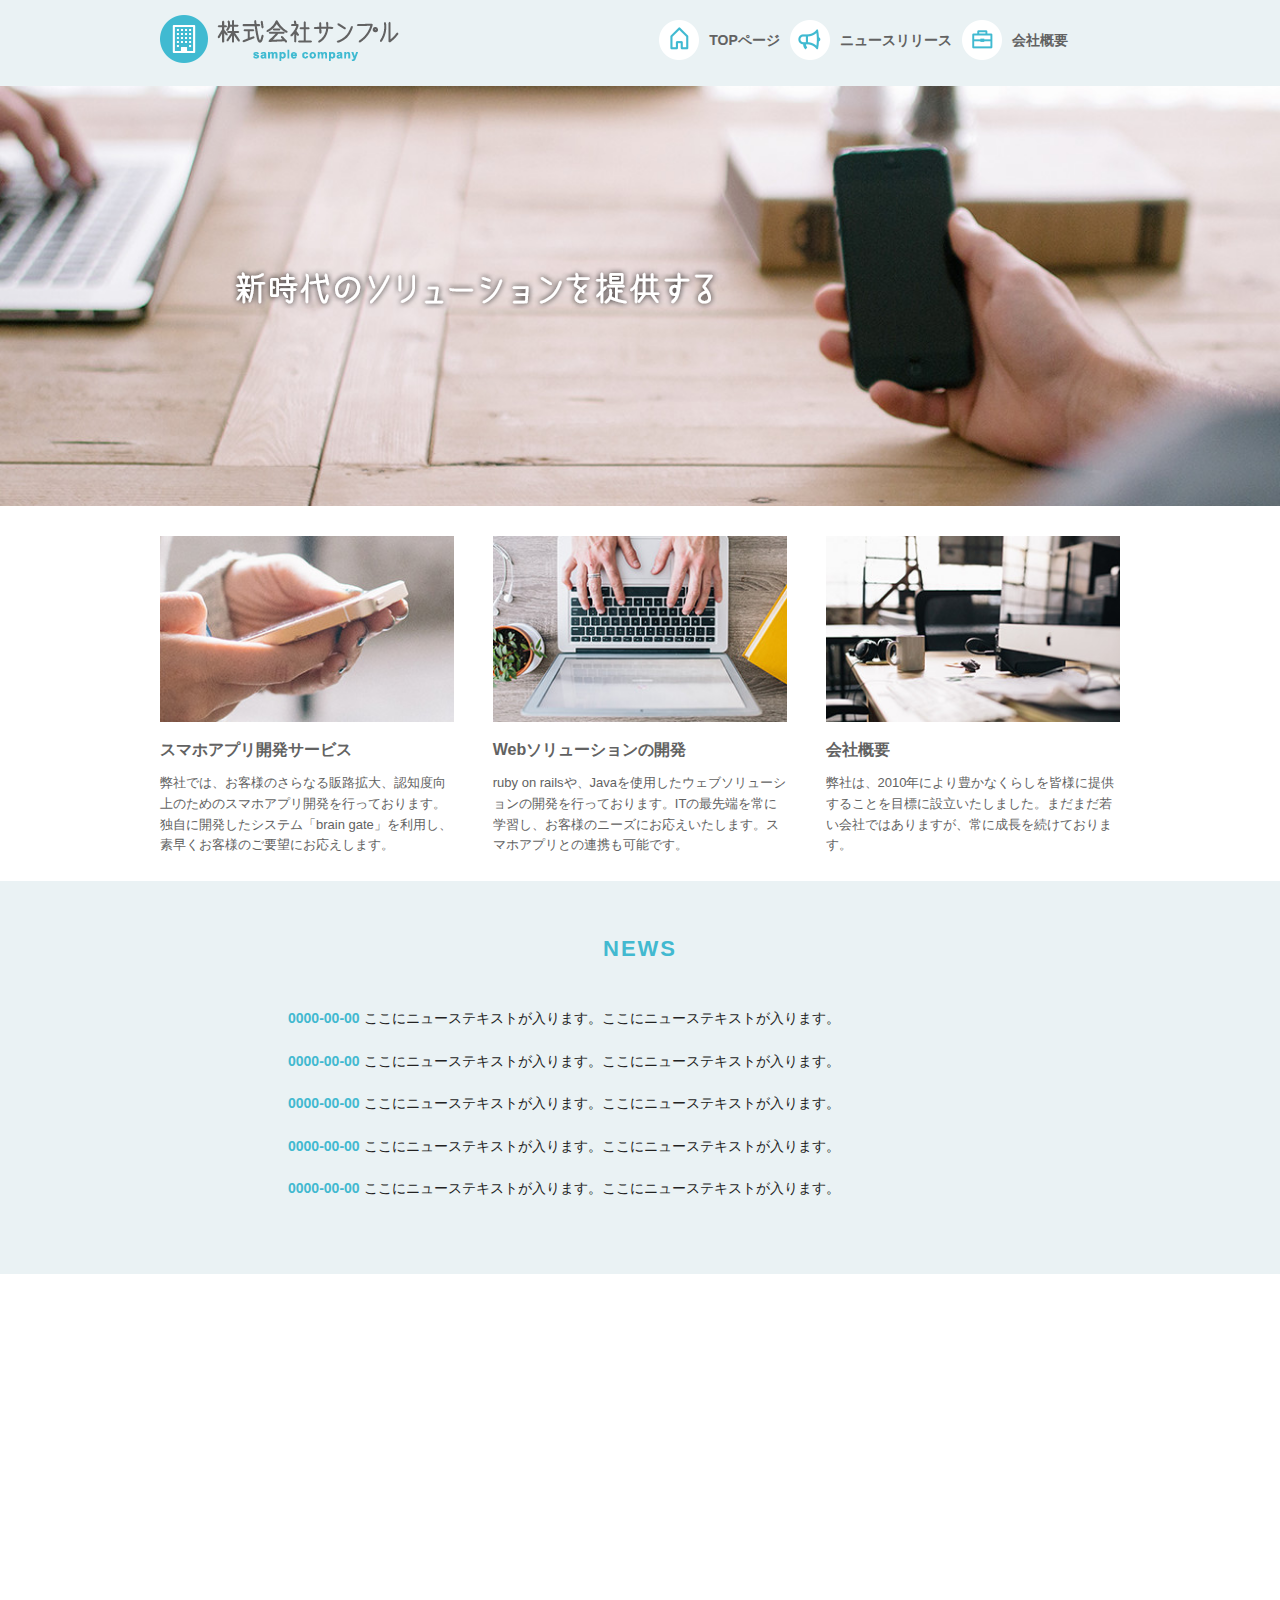
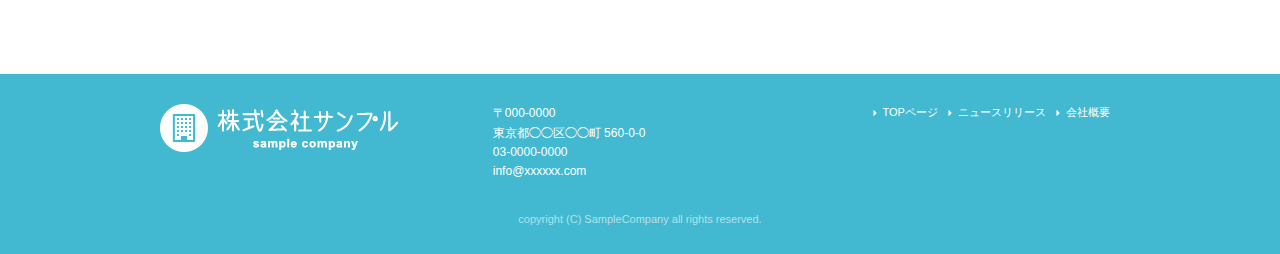
<file: index.html>
<!DOCTYPE html>
<html lang="ja">
<head>

  <!-- Basic Page Needs
  –––––––––––––––––––––––––––––––––––––––––––––––––– -->
  <meta charset="utf-8">
  <title>株式会社サンプル</title>
  <meta name="description" content="">
  <meta name="author" content="">

  <!-- Mobile Specific Metas
  –––––––––––––––––––––––––––––––––––––––––––––––––– -->
  <meta name="viewport" content="width=device-width, initial-scale=1">

  <!-- FONT
  –––––––––––––––––––––––––––––––––––––––––––––––––– -->
  

  <!-- CSS
  –––––––––––––––––––––––––––––––––––––––––––––––––– -->
  <link rel="stylesheet" href="css/normalize.css">
  <link rel="stylesheet" href="css/skeleton.css">
  <link rel="stylesheet" href="css/sample.css">

  <!-- Favicon
  –––––––––––––––––––––––––––––––––––––––––––––––––– -->
  <link rel="icon" type="image/png" href="images/favicon.png">

</head>
<body>
<header>
  <div id="header_in" class="container">
    <div class="row">
      <div class="six columns logo">

        <h1><a href="index.html"><img class="u-max-full-width" src="images/top/logo.png" alt="株式会社サンプル" srcset="images/top/logo@2x.png 2x" /></a></h1>

      </div>
      <div class="six columns navi">

<!-- sp_navi -->
        <div class="sp_navi">
          <img id="sp_navi_btn" class="u-max-full-width" src="images/top/sp_navi.png" alt="sp_navi" srcset="images/top/sp_navi@2x.png 2x" />

          <ul class="sp_navi_li">
            <li><a href="index.html">TOPページ</a></li>
            <li><a href="news.html">ニュースリリース</a></li>
            <li><a href="company.html">会社概要</a></li>
          </ul>
        </div>
<!-- sp_navi -->
<!-- pc_navi -->
        <div class="pc_navi">
          <ul class="pc_navi_li">
            <li class="navi_toppage"><a href="index.html">TOPページ</a></li>
            <li class="navi_news"><a href="news.html">ニュースリリース</a></li>
            <li class="navi_company"><a href="company.html">会社概要</a></li>
          </ul>

        </div>
<!-- pc_navi -->


      </div>
    </div>
    <!-- row -->
  </div>
  <!-- header_in -->
</header>

<div id="cover_area">
  <div class="container">
    <div class="twelve columns">
      <img class="u-max-full-width" src="images/top/cover_read.png" alt="新時代のソリューションを提供する" srcset="images/top/cover_read@2x.png 2x" />
    </div>
  </div>
</div>
<!-- #cover -->

<div id="service_area">

  <div class="container">
    <div class="row">

      <div class="four columns">

        <img class="u-max-full-width" src="images/top/service_01.jpg" alt="スマホアプリ開発サービス" srcset="images/top/service_01@2x.jpg 2x" />

        <div class="service_title">スマホアプリ開発サービス</div>
        <p>弊社では、お客様のさらなる販路拡大、認知度向上のためのスマホアプリ開発を行っております。独自に開発したシステム「brain gate」を利用し、素早くお客様のご要望にお応えします。</p>

      </div><!-- column -->
      <div class="four columns">

        <img class="u-max-full-width" src="images/top/service_02.jpg" alt="Webソリューションの開発" srcset="images/top/service_02@2x.jpg 2x" />

        <div class="service_title">Webソリューションの開発</div>
        <p>ruby on railsや、Javaを使用したウェブソリューションの開発を行っております。ITの最先端を常に学習し、お客様のニーズにお応えいたします。スマホアプリとの連携も可能です。</p>

      </div><!-- column -->
      <div class="four columns">

        <img class="u-max-full-width" src="images/top/service_03.jpg" alt="会社概要" srcset="images/top/service_03@2x.jpg 2x" />

        <div class="service_title">会社概要</div>
        <p>弊社は、2010年により豊かなくらしを皆様に提供することを目標に設立いたしました。まだまだ若い会社ではありますが、常に成長を続けております。</p>

      </div><!-- column -->

    </div>
  </div>

</div>
<!-- #service_area -->

<div id="news_area">

  <div class="container">
    <div class="row">

      <div class="twelve columns">

        <div class="news_title">NEWS</div>

        <ul class="news_lists">
          <li><span>0000-00-00</span> ここにニューステキストが入ります。ここにニューステキストが入ります。</li>
          <li><span>0000-00-00</span> ここにニューステキストが入ります。ここにニューステキストが入ります。</li>
          <li><span>0000-00-00</span> ここにニューステキストが入ります。ここにニューステキストが入ります。</li>
          <li><span>0000-00-00</span> ここにニューステキストが入ります。ここにニューステキストが入ります。</li>
          <li><span>0000-00-00</span> ここにニューステキストが入ります。ここにニューステキストが入ります。</li>
        </ul>

      </div>

    </div>
  </div>

</div>
<!-- #news_area -->

<div id="googlemap_area">

<script src="//maps.google.com/maps/api/js?key=AIzaSyCxBX3zmXwOEZUlGExYuZ_rxTfcKXawBeQ"></script>
<script type="text/javascript">
function googleMap() {
var latlng = new google.maps.LatLng(35.6694293,139.7189323);/* 座標 */
var myOptions = {
zoom: 16, /*拡大比率*/
center: latlng,
/*追加*/
      scrollwheel: false,
      disableDoubleClickZoom: true,
      draggable: false,
/*　*/
mapTypeControlOptions: { mapTypeIds: ['style', google.maps.MapTypeId.ROADMAP] }
};
var map = new google.maps.Map(document.getElementById('map1'), myOptions);

/*アイコン設定*/
var icon = new google.maps.MarkerImage('images/top/pin.png',/*画像url*/
new google.maps.Size(48,56),/*アイコンサイズ*/
new google.maps.Point(0,0)/*アイコン位置*/
);
var markerOptions = {
position: latlng,
map: map,
icon: icon,
title: '株式会社サンプル',/*タイトル*/
animation: google.maps.Animation.DROP/*アニメーション*/
};
var marker = new google.maps.Marker(markerOptions);

/*取得スタイルの貼り付け*/
var styleOptions = [
{
"stylers": [
{ "hue": '#eaf2f4' }
]
}
];

var styledMapOptions = { name: '株式会社サンプル' }/*地図右上のタイトル*/
var sampleType = new google.maps.StyledMapType(styleOptions, styledMapOptions);
map.mapTypes.set('style', sampleType);
map.setMapTypeId('style');
};
google.maps.event.addDomListener(window, 'load', function() {
googleMap();
});
</script>
<div id="map1" style="width:100%; height:400px; margin:0 auto;"></div>

</div>
<!-- #googlemap_area -->

<footer>
  <div class="container">
    <div class="row">
      <div class="four columns sp">
        <img class="u-max-full-width" src="images/top/footer_logo.png" alt="株式会社サンプル" srcset="images/top/footer_logo@2x.png 2x" />
      </div>
      <!-- columns -->
      <div class="four columns foot_address sp">
        〒000-0000<br />
        東京都◯◯区◯◯町 560-0-0<br />
        03-0000-0000<br />
        info@xxxxxx.com
      </div>
      <!-- columns -->
      <div class="four columns">
        <ul class="foot_navi">
          <li><a href="">TOPページ</a></li>
          <li><a href="">ニュースリリース</a></li>
          <li><a href="">会社概要</a></li>
        </ul>
      </div>
      <!-- columns -->
    </div>
    <!-- row -->

    <div class="row">
      <div class="twelve columns sp">
        <p class="copy">copyright (C) SampleCompany all rights reserved.</p>
      </div>
      <!-- columns -->
    </div>
    <!-- row -->
  </div>
</footer>
<!-- //footer -->

<script type="text/javascript" src="//ajax.googleapis.com/ajax/libs/jquery/1.10.2/jquery.min.js"></script>

<script>
  $(function(){
    $(document).ready(function(){

      $("#sp_navi_btn").click(function () {
        $(this).next().slideToggle();
      });

    });
  });
</script>

</body>
</html>
</file>
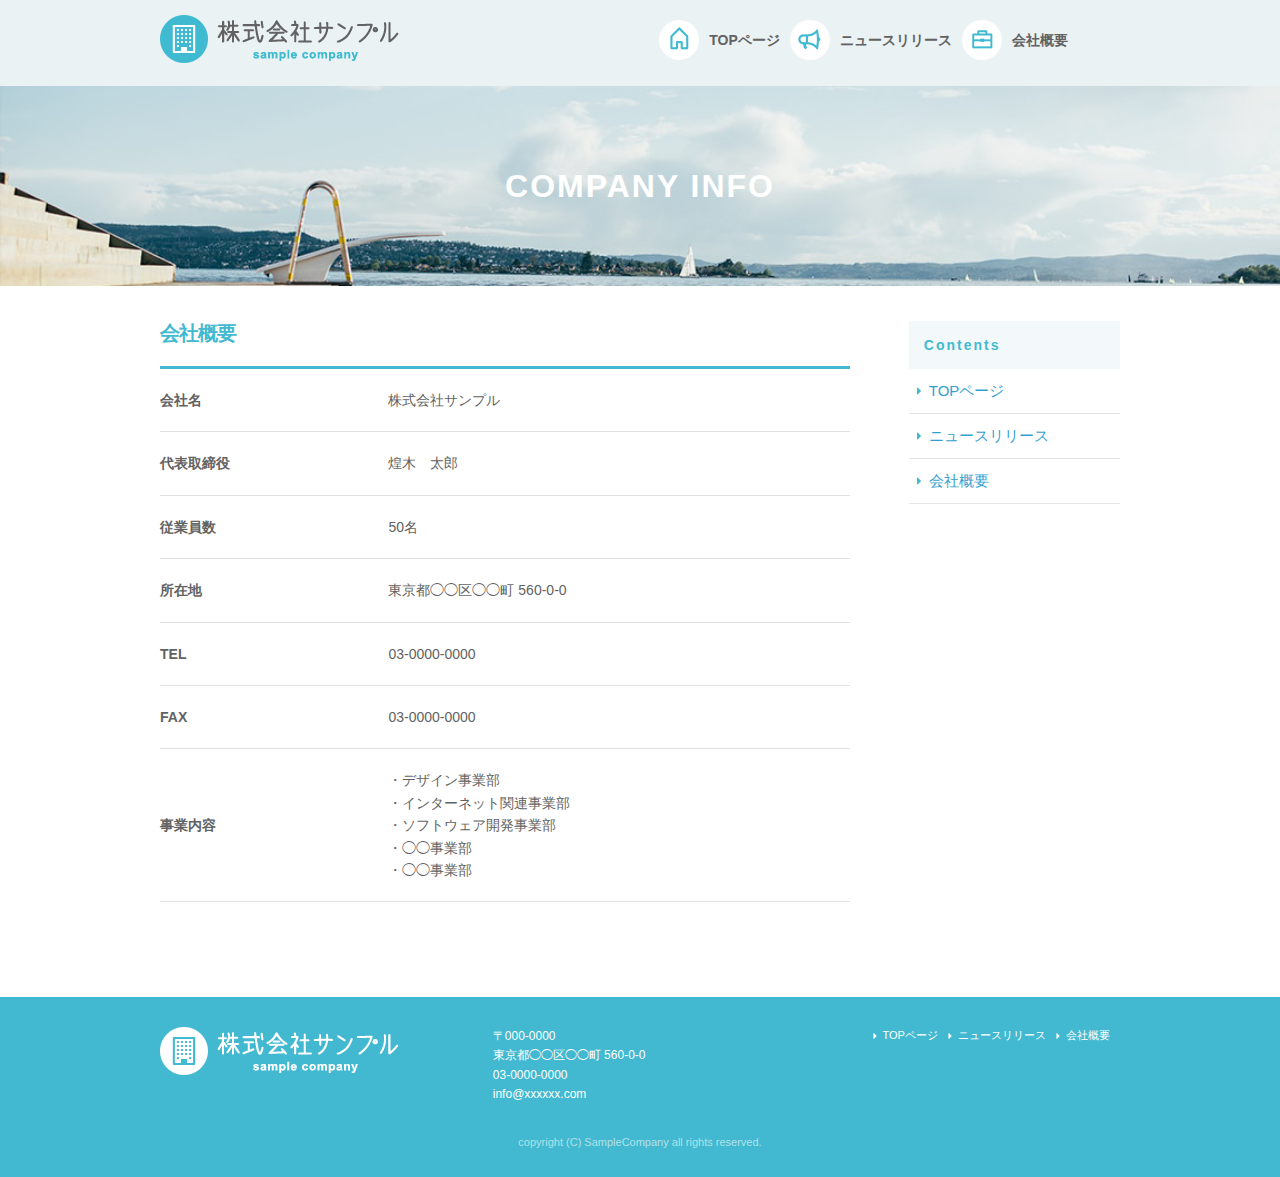
<file: company.html>
<!DOCTYPE html>
<html lang="ja">
<head>

  <!-- Basic Page Needs
  –––––––––––––––––––––––––––––––––––––––––––––––––– -->
  <meta charset="utf-8">
  <title>株式会社サンプル</title>
  <meta name="description" content="">
  <meta name="author" content="">

  <!-- Mobile Specific Metas
  –––––––––––––––––––––––––––––––––––––––––––––––––– -->
  <meta name="viewport" content="width=device-width, initial-scale=1">

  <!-- FONT
  –––––––––––––––––––––––––––––––––––––––––––––––––– -->
  

  <!-- CSS
  –––––––––––––––––––––––––––––––––––––––––––––––––– -->
  <link rel="stylesheet" href="css/normalize.css">
  <link rel="stylesheet" href="css/skeleton.css">
  <link rel="stylesheet" href="css/sample.css">

  <!-- Favicon
  –––––––––––––––––––––––––––––––––––––––––––––––––– -->
  <link rel="icon" type="image/png" href="images/favicon.png">

</head>
<body>
<header>
  <div id="header_in" class="container">
    <div class="row">
      <div class="six columns logo">

        <h1><a href="index.html"><img class="u-max-full-width" src="images/top/logo.png" alt="株式会社サンプル" srcset="images/top/logo@2x.png 2x" /></a></h1>

      </div>
      <div class="six columns navi">

<!-- sp_navi -->
        <div class="sp_navi">
          <img id="sp_navi_btn" class="u-max-full-width" src="images/top/sp_navi.png" alt="sp_navi" srcset="images/top/sp_navi@2x.png 2x" />

          <ul class="sp_navi_li">
            <li><a href="index.html">TOPページ</a></li>
            <li><a href="news.html">ニュースリリース</a></li>
            <li><a href="company.html">会社概要</a></li>
          </ul>
        </div>
<!-- sp_navi -->
<!-- pc_navi -->
        <div class="pc_navi">
          <ul class="pc_navi_li">
            <li class="navi_toppage"><a href="index.html">TOPページ</a></li>
            <li class="navi_news"><a href="news.html">ニュースリリース</a></li>
            <li class="navi_company"><a href="company.html">会社概要</a></li>
          </ul>

        </div>
<!-- pc_navi -->


      </div>
    </div>
    <!-- row -->
  </div>
  <!-- header_in -->
</header>

<div id="sub_cover">
  <div class="container">
    <div class="row">
      <div class="twelve columns">
        <h2>COMPANY INFO</h2>
      </div>
    </div>
  </div>
</div>
<!-- #cover -->

<div id="contents">

  <div class="container">
    <div class="row">
      <div id="main" class="nine columns">
            <h2 class="company_title">会社概要</h2>

            <table class="u-full-width">
              <tbody><tr>
                <th>会社名</th>
                <td>株式会社サンプル</td>
              </tr>
              <tr>
                <th>代表取締役</th>
                <td>煌木　太郎</td>
              </tr>
              <tr>
                <th>従業員数</th>
                <td>50名</td>
              </tr>
              <tr>
                <th>所在地</th>
                <td>東京都◯◯区◯◯町&nbsp;560-0-0</td>
              </tr>
              <tr>
                <th>TEL</th>
                <td>03-0000-0000</td>
              </tr>
              <tr>
                <th>FAX</th>
                <td>03-0000-0000</td>
              </tr>
              <tr>
                <th>事業内容</th>
                <td>
                  ・デザイン事業部<br>
                  ・インターネット関連事業部<br>
                  ・ソフトウェア開発事業部<br>
                  ・◯◯事業部<br>
                  ・◯◯事業部
                </td>
              </tr>
            </tbody></table>
          </div>

      <div id="sidebar" class="three columns">

        <div class="pc_sidemenu">
          <h3>Contents</h3>

          <ul>
            <li><a href="index.html">TOPページ</a></li>
            <li><a href="news.html">ニュースリリース</a></li>
            <li><a href="company.html">会社概要</a></li>
          </ul>
        </div>

        <div class="fb-page fb_iframe_widget" data-href="https://www.facebook.com/facebook" data-tabs="timeline" data-height="300" data-small-header="false" data-adapt-container-width="true" data-hide-cover="false" data-show-facepile="false" fb-xfbml-state="rendered" fb-iframe-plugin-query="adapt_container_width=true&amp;app_id=&amp;container_width=211&amp;height=300&amp;hide_cover=false&amp;href=https%3A%2F%2Fwww.facebook.com%2Ffacebook&amp;locale=ja_JP&amp;sdk=joey&amp;show_facepile=false&amp;small_header=false&amp;tabs=timeline"><span style="vertical-align: bottom; width: 211px; height: 300px;"><iframe name="f156b3bc8a73dac" width="1000px" height="300px" frameborder="0" allowtransparency="true" allowfullscreen="true" scrolling="no" allow="encrypted-media" title="fb:page Facebook Social Plugin" src="https://www.facebook.com/v2.6/plugins/page.php?adapt_container_width=true&amp;app_id=&amp;channel=http%3A%2F%2Fstaticxx.facebook.com%2Fconnect%2Fxd_arbiter%2Fr%2FxaOI6zd9HW9.js%3Fversion%3D42%23cb%3Df1494fa9a63e194%26domain%3Ddemo.techacademy.jp%26origin%3Dhttp%253A%252F%252Fdemo.techacademy.jp%252Ff2a94d88b395f4%26relation%3Dparent.parent&amp;container_width=211&amp;height=300&amp;hide_cover=false&amp;href=https%3A%2F%2Fwww.facebook.com%2Ffacebook&amp;locale=ja_JP&amp;sdk=joey&amp;show_facepile=false&amp;small_header=false&amp;tabs=timeline" style="border: none; visibility: visible; width: 211px; height: 300px;" class=""></iframe></span></div>

      </div>

    </div>
  </div>

</div>
<!-- #news_area -->


<footer>
  <div class="container">
    <div class="row">
      <div class="four columns sp">
        <img class="u-max-full-width" src="images/top/footer_logo.png" alt="株式会社サンプル" srcset="images/top/footer_logo@2x.png 2x" />
      </div>
      <!-- columns -->
      <div class="four columns foot_address sp">
        〒000-0000<br />
        東京都◯◯区◯◯町 560-0-0<br />
        03-0000-0000<br />
        info@xxxxxx.com
      </div>
      <!-- columns -->
      <div class="four columns">
        <ul class="foot_navi">
          <li><a href="">TOPページ</a></li>
          <li><a href="">ニュースリリース</a></li>
          <li><a href="">会社概要</a></li>
        </ul>
      </div>
      <!-- columns -->
    </div>
    <!-- row -->

    <div class="row">
      <div class="twelve columns sp">
        <p class="copy">copyright (C) SampleCompany all rights reserved.</p>
      </div>
      <!-- columns -->
    </div>
    <!-- row -->
  </div>
</footer>
<!-- //footer -->

<script type="text/javascript" src="//ajax.googleapis.com/ajax/libs/jquery/1.10.2/jquery.min.js"></script>

<script>
  $(function(){
    $(document).ready(function(){

      $("#sp_navi_btn").click(function () {
        $(this).next().slideToggle();
      });

    });
  });
</script>

</body>
</html>
</file>
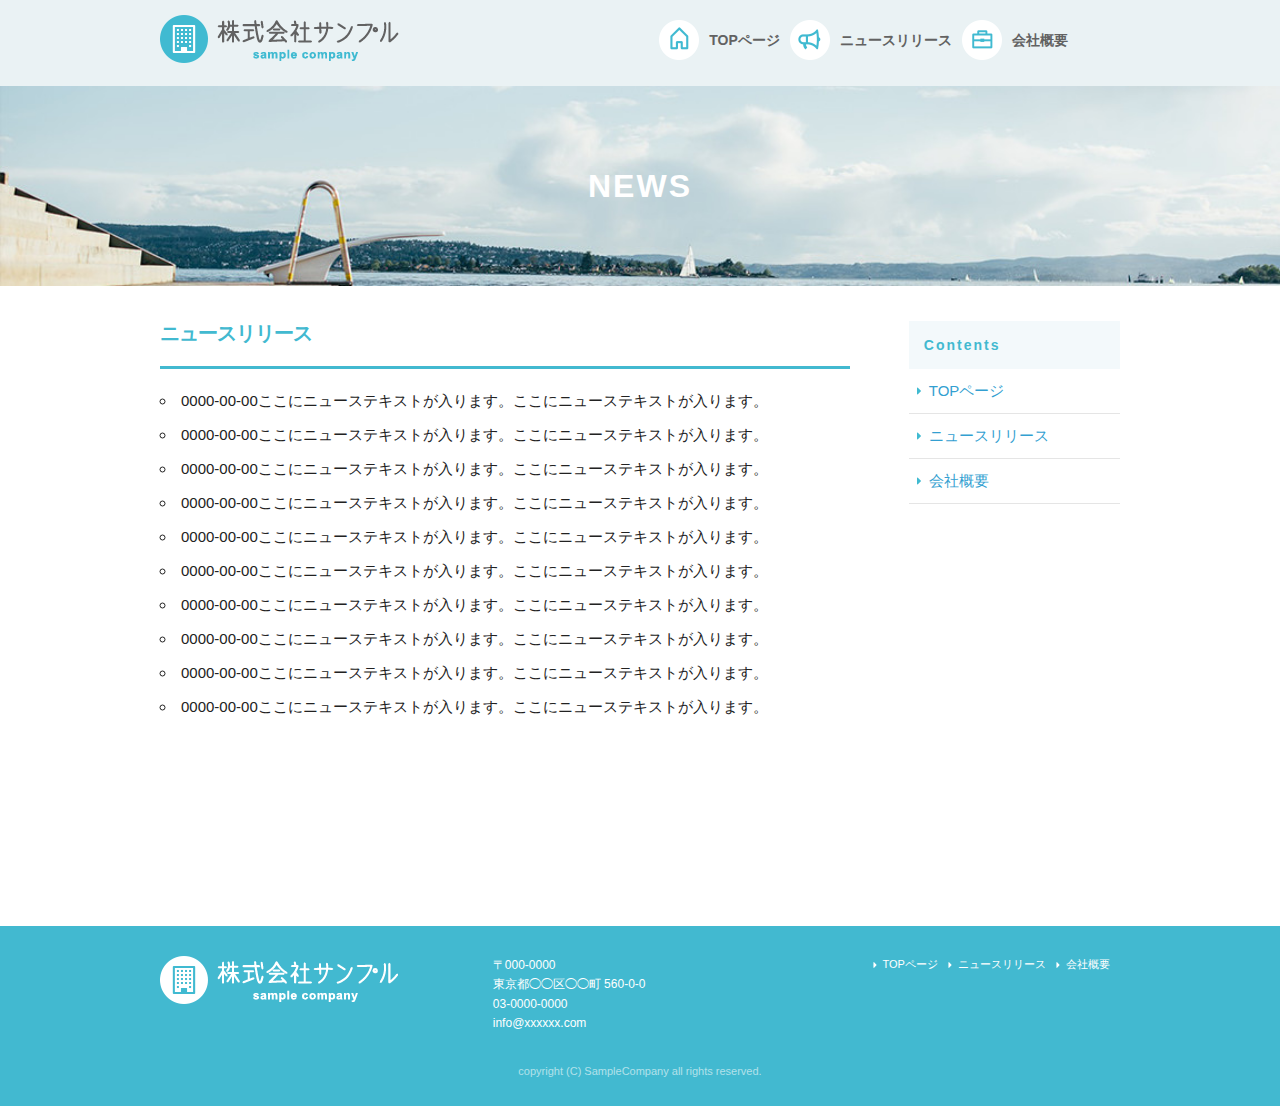
<file: news.html>
<!DOCTYPE html>
<html lang="ja">
<head>

  <!-- Basic Page Needs
  –––––––––––––––––––––––––––––––––––––––––––––––––– -->
  <meta charset="utf-8">
  <title>株式会社サンプル</title>
  <meta name="description" content="">
  <meta name="author" content="">

  <!-- Mobile Specific Metas
  –––––––––––––––––––––––––––––––––––––––––––––––––– -->
  <meta name="viewport" content="width=device-width, initial-scale=1">

  <!-- FONT
  –––––––––––––––––––––––––––––––––––––––––––––––––– -->
  

  <!-- CSS
  –––––––––––––––––––––––––––––––––––––––––––––––––– -->
  <link rel="stylesheet" href="css/normalize.css">
  <link rel="stylesheet" href="css/skeleton.css">
  <link rel="stylesheet" href="css/sample.css">

  <!-- Favicon
  –––––––––––––––––––––––––––––––––––––––––––––––––– -->
  <link rel="icon" type="image/png" href="images/favicon.png">

</head>
<body>
<header>
  <div id="header_in" class="container">
    <div class="row">
      <div class="six columns logo">

        <h1><a href="index.html"><img class="u-max-full-width" src="images/top/logo.png" alt="株式会社サンプル" srcset="images/top/logo@2x.png 2x" /></a></h1>

      </div>
      <div class="six columns navi">

<!-- sp_navi -->
        <div class="sp_navi">
          <img id="sp_navi_btn" class="u-max-full-width" src="images/top/sp_navi.png" alt="sp_navi" srcset="images/top/sp_navi@2x.png 2x" />

          <ul class="sp_navi_li">
            <li><a href="index.html">TOPページ</a></li>
            <li><a href="news.html">ニュースリリース</a></li>
            <li><a href="company.html">会社概要</a></li>
          </ul>
        </div>
<!-- sp_navi -->
<!-- pc_navi -->
        <div class="pc_navi">
          <ul class="pc_navi_li">
            <li class="navi_toppage"><a href="index.html">TOPページ</a></li>
            <li class="navi_news"><a href="news.html">ニュースリリース</a></li>
            <li class="navi_company"><a href="company.html">会社概要</a></li>
          </ul>

        </div>
<!-- pc_navi -->


      </div>
    </div>
    <!-- row -->
  </div>
  <!-- header_in -->
</header>

<div id="sub_cover">
  <div class="container">
    <div class="row">
      <div class="twelve columns">
        <h2>NEWS</h2>
      </div>
    </div>
  </div>
</div>
<!-- #cover -->

<div id="contents">

  <div class="container">
    <div class="row">

      <div id="main" class="nine columns">

        <h2>ニュースリリース</h2>

        <ul class="news_li">
          <li><span>0000-00-00</span>ここにニューステキストが入ります。ここにニューステキストが入ります。</li>
          <li><span>0000-00-00</span>ここにニューステキストが入ります。ここにニューステキストが入ります。</li>
          <li><span>0000-00-00</span>ここにニューステキストが入ります。ここにニューステキストが入ります。</li>
          <li><span>0000-00-00</span>ここにニューステキストが入ります。ここにニューステキストが入ります。</li>
          <li><span>0000-00-00</span>ここにニューステキストが入ります。ここにニューステキストが入ります。</li>
          <li><span>0000-00-00</span>ここにニューステキストが入ります。ここにニューステキストが入ります。</li>
          <li><span>0000-00-00</span>ここにニューステキストが入ります。ここにニューステキストが入ります。</li>
          <li><span>0000-00-00</span>ここにニューステキストが入ります。ここにニューステキストが入ります。</li>
          <li><span>0000-00-00</span>ここにニューステキストが入ります。ここにニューステキストが入ります。</li>
          <li><span>0000-00-00</span>ここにニューステキストが入ります。ここにニューステキストが入ります。</li>
        </ul>

      </div>
      <div id="sidebar" class="three columns">

        <div class="pc_sidemenu">
          <h3>Contents</h3>

          <ul>
            <li><a href="index.html">TOPページ</a></li>
            <li><a href="news.html">ニュースリリース</a></li>
            <li><a href="company.html">会社概要</a></li>
          </ul>
        </div>

        <div class="fb-page fb_iframe_widget" data-href="https://www.facebook.com/facebook" data-tabs="timeline" data-height="300" data-small-header="false" data-adapt-container-width="true" data-hide-cover="false" data-show-facepile="false" fb-xfbml-state="rendered" fb-iframe-plugin-query="adapt_container_width=true&amp;app_id=&amp;container_width=211&amp;height=300&amp;hide_cover=false&amp;href=https%3A%2F%2Fwww.facebook.com%2Ffacebook&amp;locale=ja_JP&amp;sdk=joey&amp;show_facepile=false&amp;small_header=false&amp;tabs=timeline"><span style="vertical-align: bottom; width: 211px; height: 300px;"><iframe name="f156b3bc8a73dac" width="1000px" height="300px" frameborder="0" allowtransparency="true" allowfullscreen="true" scrolling="no" allow="encrypted-media" title="fb:page Facebook Social Plugin" src="https://www.facebook.com/v2.6/plugins/page.php?adapt_container_width=true&amp;app_id=&amp;channel=http%3A%2F%2Fstaticxx.facebook.com%2Fconnect%2Fxd_arbiter%2Fr%2FxaOI6zd9HW9.js%3Fversion%3D42%23cb%3Df1494fa9a63e194%26domain%3Ddemo.techacademy.jp%26origin%3Dhttp%253A%252F%252Fdemo.techacademy.jp%252Ff2a94d88b395f4%26relation%3Dparent.parent&amp;container_width=211&amp;height=300&amp;hide_cover=false&amp;href=https%3A%2F%2Fwww.facebook.com%2Ffacebook&amp;locale=ja_JP&amp;sdk=joey&amp;show_facepile=false&amp;small_header=false&amp;tabs=timeline" style="border: none; visibility: visible; width: 211px; height: 300px;" class=""></iframe></span></div>

      </div>

    </div>
  </div>

</div>
<!-- #news_area -->


<footer>
  <div class="container">
    <div class="row">
      <div class="four columns sp">
        <img class="u-max-full-width" src="images/top/footer_logo.png" alt="株式会社サンプル" srcset="images/top/footer_logo@2x.png 2x" />
      </div>
      <!-- columns -->
      <div class="four columns foot_address sp">
        〒000-0000<br />
        東京都◯◯区◯◯町 560-0-0<br />
        03-0000-0000<br />
        info@xxxxxx.com
      </div>
      <!-- columns -->
      <div class="four columns">
        <ul class="foot_navi">
          <li><a href="">TOPページ</a></li>
          <li><a href="">ニュースリリース</a></li>
          <li><a href="">会社概要</a></li>
        </ul>
      </div>
      <!-- columns -->
    </div>
    <!-- row -->

    <div class="row">
      <div class="twelve columns sp">
        <p class="copy">copyright (C) SampleCompany all rights reserved.</p>
      </div>
      <!-- columns -->
    </div>
    <!-- row -->
  </div>
</footer>
<!-- //footer -->

<script type="text/javascript" src="//ajax.googleapis.com/ajax/libs/jquery/1.10.2/jquery.min.js"></script>

<script>
  $(function(){
    $(document).ready(function(){

      $("#sp_navi_btn").click(function () {
        $(this).next().slideToggle();
      });

    });
  });
</script>

</body>
</html>
</file>
<file: css/skeleton.css>
/*
* Skeleton V2.0.4
* Copyright 2014, Dave Gamache
* www.getskeleton.com
* Free to use under the MIT license.
* http://www.opensource.org/licenses/mit-license.php
* 12/29/2014
*/


/* Table of contents
––––––––––––––––––––––––––––––––––––––––––––––––––
- Grid
- Base Styles
- Typography
- Links
- Buttons
- Forms
- Lists
- Code
- Tables
- Spacing
- Utilities
- Clearing
- Media Queries
*/


/* Grid
–––––––––––––––––––––––––––––––––––––––––––––––––– */
.container {
  position: relative;
  width: 100%;
  max-width: 960px;
  margin: 0 auto;
  padding: 0 20px;
  box-sizing: border-box; }
.column,
.columns {
  width: 100%;
  float: left;
  box-sizing: border-box; }

/* For devices larger than 400px */
@media (min-width: 400px) {
  .container {
    width: 85%;
    padding: 0; }
}

/* For devices larger than 550px */
@media (min-width: 550px) {
  .container {
    width: 80%; }
  .column,
  .columns {
    margin-left: 4%; }
  .column:first-child,
  .columns:first-child {
    margin-left: 0; }

  .one.column,
  .one.columns                    { width: 4.66666666667%; }
  .two.columns                    { width: 13.3333333333%; }
  .three.columns                  { width: 22%;            }
  .four.columns                   { width: 30.6666666667%; }
  .five.columns                   { width: 39.3333333333%; }
  .six.columns                    { width: 48%;            }
  .seven.columns                  { width: 56.6666666667%; }
  .eight.columns                  { width: 65.3333333333%; }
  .nine.columns                   { width: 74.0%;          }
  .ten.columns                    { width: 82.6666666667%; }
  .eleven.columns                 { width: 91.3333333333%; }
  .twelve.columns                 { width: 100%; margin-left: 0; }

  .one-third.column               { width: 30.6666666667%; }
  .two-thirds.column              { width: 65.3333333333%; }

  .one-half.column                { width: 48%; }

  /* Offsets */
  .offset-by-one.column,
  .offset-by-one.columns          { margin-left: 8.66666666667%; }
  .offset-by-two.column,
  .offset-by-two.columns          { margin-left: 17.3333333333%; }
  .offset-by-three.column,
  .offset-by-three.columns        { margin-left: 26%;            }
  .offset-by-four.column,
  .offset-by-four.columns         { margin-left: 34.6666666667%; }
  .offset-by-five.column,
  .offset-by-five.columns         { margin-left: 43.3333333333%; }
  .offset-by-six.column,
  .offset-by-six.columns          { margin-left: 52%;            }
  .offset-by-seven.column,
  .offset-by-seven.columns        { margin-left: 60.6666666667%; }
  .offset-by-eight.column,
  .offset-by-eight.columns        { margin-left: 69.3333333333%; }
  .offset-by-nine.column,
  .offset-by-nine.columns         { margin-left: 78.0%;          }
  .offset-by-ten.column,
  .offset-by-ten.columns          { margin-left: 86.6666666667%; }
  .offset-by-eleven.column,
  .offset-by-eleven.columns       { margin-left: 95.3333333333%; }

  .offset-by-one-third.column,
  .offset-by-one-third.columns    { margin-left: 34.6666666667%; }
  .offset-by-two-thirds.column,
  .offset-by-two-thirds.columns   { margin-left: 69.3333333333%; }

  .offset-by-one-half.column,
  .offset-by-one-half.columns     { margin-left: 52%; }

}


/* Base Styles
–––––––––––––––––––––––––––––––––––––––––––––––––– */
/* NOTE
html is set to 62.5% so that all the REM measurements throughout Skeleton
are based on 10px sizing. So basically 1.5rem = 15px :) */
html {
  font-size: 62.5%; }
body {
  font-size: 1.5em; /* currently ems cause chrome bug misinterpreting rems on body element */
  line-height: 1.6;
  font-weight: 400;
  font-family: "Raleway", "HelveticaNeue", "Helvetica Neue", Helvetica, Arial, sans-serif;
  color: #222; }


/* Typography
–––––––––––––––––––––––––––––––––––––––––––––––––– */
h1, h2, h3, h4, h5, h6 {
  margin-top: 0;
  margin-bottom: 2rem;
  font-weight: 300; }
h1 { font-size: 4.0rem; line-height: 1.2;  letter-spacing: -.1rem;}
h2 { font-size: 3.6rem; line-height: 1.25; letter-spacing: -.1rem; }
h3 { font-size: 3.0rem; line-height: 1.3;  letter-spacing: -.1rem; }
h4 { font-size: 2.4rem; line-height: 1.35; letter-spacing: -.08rem; }
h5 { font-size: 1.8rem; line-height: 1.5;  letter-spacing: -.05rem; }
h6 { font-size: 1.5rem; line-height: 1.6;  letter-spacing: 0; }

/* Larger than phablet */
@media (min-width: 550px) {
  h1 { font-size: 5.0rem; }
  h2 { font-size: 4.2rem; }
  h3 { font-size: 3.6rem; }
  h4 { font-size: 3.0rem; }
  h5 { font-size: 2.4rem; }
  h6 { font-size: 1.5rem; }
}

p {
  margin-top: 0; }


/* Links
–––––––––––––––––––––––––––––––––––––––––––––––––– */
a {
  color: #1EAEDB; }
a:hover {
  color: #0FA0CE; }


/* Buttons
–––––––––––––––––––––––––––––––––––––––––––––––––– */
.button,
button,
input[type="submit"],
input[type="reset"],
input[type="button"] {
  display: inline-block;
  height: 38px;
  padding: 0 30px;
  color: #555;
  text-align: center;
  font-size: 11px;
  font-weight: 600;
  line-height: 38px;
  letter-spacing: .1rem;
  text-transform: uppercase;
  text-decoration: none;
  white-space: nowrap;
  background-color: transparent;
  border-radius: 4px;
  border: 1px solid #bbb;
  cursor: pointer;
  box-sizing: border-box; }
.button:hover,
button:hover,
input[type="submit"]:hover,
input[type="reset"]:hover,
input[type="button"]:hover,
.button:focus,
button:focus,
input[type="submit"]:focus,
input[type="reset"]:focus,
input[type="button"]:focus {
  color: #333;
  border-color: #888;
  outline: 0; }
.button.button-primary,
button.button-primary,
input[type="submit"].button-primary,
input[type="reset"].button-primary,
input[type="button"].button-primary {
  color: #FFF;
  background-color: #33C3F0;
  border-color: #33C3F0; }
.button.button-primary:hover,
button.button-primary:hover,
input[type="submit"].button-primary:hover,
input[type="reset"].button-primary:hover,
input[type="button"].button-primary:hover,
.button.button-primary:focus,
button.button-primary:focus,
input[type="submit"].button-primary:focus,
input[type="reset"].button-primary:focus,
input[type="button"].button-primary:focus {
  color: #FFF;
  background-color: #1EAEDB;
  border-color: #1EAEDB; }


/* Forms
–––––––––––––––––––––––––––––––––––––––––––––––––– */
input[type="email"],
input[type="number"],
input[type="search"],
input[type="text"],
input[type="tel"],
input[type="url"],
input[type="password"],
textarea,
select {
  height: 38px;
  padding: 6px 10px; /* The 6px vertically centers text on FF, ignored by Webkit */
  background-color: #fff;
  border: 1px solid #D1D1D1;
  border-radius: 4px;
  box-shadow: none;
  box-sizing: border-box; }
/* Removes awkward default styles on some inputs for iOS */
input[type="email"],
input[type="number"],
input[type="search"],
input[type="text"],
input[type="tel"],
input[type="url"],
input[type="password"],
textarea {
  -webkit-appearance: none;
     -moz-appearance: none;
          appearance: none; }
textarea {
  min-height: 65px;
  padding-top: 6px;
  padding-bottom: 6px; }
input[type="email"]:focus,
input[type="number"]:focus,
input[type="search"]:focus,
input[type="text"]:focus,
input[type="tel"]:focus,
input[type="url"]:focus,
input[type="password"]:focus,
textarea:focus,
select:focus {
  border: 1px solid #33C3F0;
  outline: 0; }
label,
legend {
  display: block;
  margin-bottom: .5rem;
  font-weight: 600; }
fieldset {
  padding: 0;
  border-width: 0; }
input[type="checkbox"],
input[type="radio"] {
  display: inline; }
label > .label-body {
  display: inline-block;
  margin-left: .5rem;
  font-weight: normal; }


/* Lists
–––––––––––––––––––––––––––––––––––––––––––––––––– */
ul {
  list-style: circle inside; }
ol {
  list-style: decimal inside; }
ol, ul {
  padding-left: 0;
  margin-top: 0; }
ul ul,
ul ol,
ol ol,
ol ul {
  margin: 1.5rem 0 1.5rem 3rem;
  font-size: 90%; }
li {
  margin-bottom: 1rem; }


/* Code
–––––––––––––––––––––––––––––––––––––––––––––––––– */
code {
  padding: .2rem .5rem;
  margin: 0 .2rem;
  font-size: 90%;
  white-space: nowrap;
  background: #F1F1F1;
  border: 1px solid #E1E1E1;
  border-radius: 4px; }
pre > code {
  display: block;
  padding: 1rem 1.5rem;
  white-space: pre; }


/* Tables
–––––––––––––––––––––––––––––––––––––––––––––––––– */
th,
td {
  padding: 12px 15px;
  text-align: left;
  border-bottom: 1px solid #E1E1E1; }
th:first-child,
td:first-child {
  padding-left: 0; }
th:last-child,
td:last-child {
  padding-right: 0; }


/* Spacing
–––––––––––––––––––––––––––––––––––––––––––––––––– */
button,
.button {
  margin-bottom: 1rem; }
input,
textarea,
select,
fieldset {
  margin-bottom: 1.5rem; }
pre,
blockquote,
dl,
figure,
table,
p,
ul,
ol,
form {
  margin-bottom: 2.5rem; }


/* Utilities
–––––––––––––––––––––––––––––––––––––––––––––––––– */
.u-full-width {
  width: 100%;
  box-sizing: border-box; }
.u-max-full-width {
  max-width: 100%;
  box-sizing: border-box; }
.u-pull-right {
  float: right; }
.u-pull-left {
  float: left; }


/* Misc
–––––––––––––––––––––––––––––––––––––––––––––––––– */
hr {
  margin-top: 3rem;
  margin-bottom: 3.5rem;
  border-width: 0;
  border-top: 1px solid #E1E1E1; }


/* Clearing
–––––––––––––––––––––––––––––––––––––––––––––––––– */

/* Self Clearing Goodness */
.container:after,
.row:after,
.u-cf {
  content: "";
  display: table;
  clear: both; }


/* Media Queries
–––––––––––––––––––––––––––––––––––––––––––––––––– */
/*
Note: The best way to structure the use of media queries is to create the queries
near the relevant code. For example, if you wanted to change the styles for buttons
on small devices, paste the mobile query code up in the buttons section and style it
there.
*/


/* Larger than mobile */
@media (min-width: 400px) {}

/* Larger than phablet (also point when grid becomes active) */
@media (min-width: 550px) {}

/* Larger than tablet */
@media (min-width: 750px) {}

/* Larger than desktop */
@media (min-width: 1000px) {}

/* Larger than Desktop HD */
@media (min-width: 1200px) {}
</file>
<file: css/sample.css>
html {
  font-size: 62.5%; }

header {
  background: #eaf2f4; }
  header #header_in {
    padding-top: 10px;
    padding-bottom: 4px; }
  @media (max-width: 550px) {
    header .logo {
      width: 190px; }
    header .navi {
      width: 40px;
      float: right; } }
  header .sp_navi_li {
    width: 180px;
    position: absolute;
    top: 50px;
    right: 2%;
    border: 1px solid #eee;
    background: white;
    margin: 0;
    padding: 0;
    display: none;
    z-index: 100; }
    header .sp_navi_li li {
      list-style: none;
      margin: 0;
      padding: 0; }
      header .sp_navi_li li a {
        display: block;
        padding: 10px 8px;
        border-bottom: 1px solid #eee;
        font-size: 14px;
        text-decoration: none; }
  @media (min-width: 551px) {
    header .sp_navi {
      display: none; }
    header #header_in {
      padding: 15px 0 10px 0; }
    header .pc_navi_li {
      margin: 0;
      padding: 0; }
      header .pc_navi_li li {
        list-style: none;
        margin: 5px 0 0 0;
        padding: 0; }
        header .pc_navi_li li a {
          color: #626262;
          text-decoration: none;
          font-weight: bold;
          font-size: 14px;
          font-size: 1.4rem;
          float: left;
          padding-right: 10px; }
        header .pc_navi_li li a:hover {
          color: #42b9d0; }
      header .pc_navi_li li.navi_toppage a {
        background-repeat: no-repeat;
        display: inline-block;
        line-height: 40px;
        padding-left: 50px;
        background-image: url("../images/top/navi_top.png");
        background-size: 40px 40px; } }
    @media screen and (min-width: 551px) and (-webkit-min-device-pixel-ratio: 2), (min-width: 551px) and (min-resolution: 2dppx) {
      header .pc_navi_li li.navi_toppage a {
        background-image: url("../images/top/navi_top@2x.png"); } }
  @media (min-width: 551px) {
      header .pc_navi_li li.navi_news a {
        background-repeat: no-repeat;
        display: inline-block;
        line-height: 40px;
        padding-left: 50px;
        background-image: url("../images/top/navi_news.png");
        background-size: 40px 40px; } }
    @media screen and (min-width: 551px) and (-webkit-min-device-pixel-ratio: 2), (min-width: 551px) and (min-resolution: 2dppx) {
      header .pc_navi_li li.navi_news a {
        background-image: url("../images/top/navi_news@2x.png"); } }
  @media (min-width: 551px) {
      header .pc_navi_li li.navi_company a {
        background-repeat: no-repeat;
        display: inline-block;
        line-height: 40px;
        padding-left: 50px;
        background-image: url("../images/top/navi_company.png");
        background-size: 40px 40px; } }
    @media screen and (min-width: 551px) and (-webkit-min-device-pixel-ratio: 2), (min-width: 551px) and (min-resolution: 2dppx) {
      header .pc_navi_li li.navi_company a {
        background-image: url("../images/top/navi_company@2x.png"); } }

  @media (max-width: 550px) {
    header .pc_navi {
      display: none; } }

#cover_area {
  text-align: center;
  padding: 80px 0;
  background-image: url("../images/top/cover.jpg");
  background-size: cover; }
  @media screen and (-webkit-min-device-pixel-ratio: 2), (min-resolution: 2dppx) {
    #cover_area {
      background-image: url("../images/top/cover@2x.jpg"); } }
  @media (min-width: 551px) {
    #cover_area {
      text-align: left;
      height: 420px;
      padding: 0; }
      #cover_area img {
        margin-top: 180px;
        margin-left: 70px; } }

#service_area {
  padding-top: 20px; }
  @media (min-width: 551px) {
    #service_area {
      padding-top: 30px; } }
  #service_area .columns {
    color: #626262; }
    #service_area .columns .service_title {
      font-size: 18px;
      font-size: 1.8rem;
      font-weight: bold;
      margin-top: 8px; }
    #service_area .columns p {
      font-size: 15px;
      font-size: 1.5rem;
      margin-top: 10px; }
    @media (min-width: 551px) {
      #service_area .columns .service_title {
        font-size: 16px;
        font-size: 1.6rem; }
      #service_area .columns p {
        font-size: 13px;
        font-size: 1.3rem; } }

#news_area {
  background-color: #eaf2f4; }
  @media (min-width: 551px) {
    #news_area .container {
      padding: 0px 10% 50px 10%; } }
  #news_area .news_title {
    text-align: center;
    font-size: 26px;
    font-size: 2.6rem;
    color: #42b9d0;
    padding: 15px 0 10px 0;
    font-weight: bold;
    letter-spacing: 0.2rem; }
  #news_area .news_lists li {
    list-style: none;
    font-size: 15px;
    font-size: 1.5rem; }
    #news_area .news_lists li span {
      color: #42b9d0;
      font-weight: bold;
      display: block;
      margin-bottom: 3px; }
  @media (min-width: 551px) {
    #news_area .news_title {
      font-size: 22px;
      font-size: 2.2rem;
      padding: 50px 0 41px 0; }
    #news_area .news_lists li {
      font-size: 14px;
      font-size: 1.4rem;
      margin-bottom: 20px; }
      #news_area .news_lists li span {
        display: inline;
        margin-bottom: 0px; } }

footer {
  background-color: #42b9d0;
  color: #fff;
  padding-top: 20px; }
  @media (max-width: 550px) {
    footer .container {
      margin: 0;
      padding: 0; }
    footer .sp {
      padding: 0 6%;
      margin: 0 auto; }
    footer .foot_navi {
      margin-top: 20px; }
      footer .foot_navi li {
        list-style: none;
        margin-bottom: 1px; }
        footer .foot_navi li a {
          color: #42b9d0;
          background-color: #eaf2f4;
          display: block;
          text-align: center;
          font-weight: bold;
          text-decoration: none;
          font-size: 16px;
          font-size: 1.6rem;
          padding: 16px 0; } }
  footer .foot_address {
    font-size: 16px;
    font-size: 1.6rem;
    padding-top: 10px; }
  footer .copy {
    text-align: center;
    font-size: 11px;
    font-size: 1.1rem;
    color: #b2e1ea; }
  @media (min-width: 551px) {
    footer {
      padding-top: 30px; }
      footer .foot_address {
        padding: 0px;
        font-size: 12px;
        font-size: 1.2rem; }
      footer .foot_navi {
        float: right; }
        footer .foot_navi li {
          list-style: none;
          background-repeat: no-repeat;
          background-position: left center;
          display: inline-block;
          float: left;
          margin-right: 10px;
          font-size: 11px;
          font-size: 1.1rem;
          background-image: url("../images/top/foot_arroehead.png");
          background-size: 4px 6px; } }
      @media screen and (min-width: 551px) and (-webkit-min-device-pixel-ratio: 2), (min-width: 551px) and (min-resolution: 2dppx) {
        footer .foot_navi li {
          background-image: url("../images/top/foot_arroehead@2x.png"); } }
  @media (min-width: 551px) {
        footer .foot_navi a {
          color: white;
          padding-left: 10px;
          text-decoration: none; }
        footer .foot_navi a:hover {
          color: #eaf2f4; }
      footer .copy {
        margin-top: 30px; } }

h1 {
  margin: 0;
  padding: 0; }

#sub_cover {
  padding: 40px 0;
  background-image: url("../images/news/sub_cover.jpg");
  background-size: cover; }
  @media screen and (-webkit-min-device-pixel-ratio: 2), (min-resolution: 2dppx) {
    #sub_cover {
      background-image: url("../images/news/sub_cover@2x.jpg"); } }
  #sub_cover h2 {
    text-align: center;
    color: white;
    font-size: 16px;
    font-size: 1.6rem;
    font-weight: bold;
    margin: 0;
    letter-spacing: 0.2rem; }
  @media (min-width: 550px) {
    #sub_cover {
      text-align: left;
      padding: 80px 0; }
      #sub_cover h2 {
        text-align: center;
        color: white;
        font-size: 32px;
        font-size: 3.2rem;
        font-weight: bold;
        margin: 0;
        letter-spacing: 0.2rem; } }

#contents {
  padding-top: 20px; }
  #contents #main h2 {
    color: #42b9d0;
    border-bottom: 3px solid #42b9d0;
    font-size: 15px;
    font-size: 1.5rem;
    font-weight: bold;
    padding-bottom: 15px; }
  #contents #main th, #contents #main td {
    padding: 20px 0;
    color: #626262;
    font-size: 14px;
    font-size: 1.4rem; }
  #contents #main th {
    padding-right: 20px; }
  #contents #main .company_title {
    margin-bottom: 0px; }
  #contents #sidebar {
    padding-bottom: 20px; }
    #contents #sidebar .pc_sidemenu h3 {
      color: #42b9d0;
      font-size: 14px;
      font-size: 1.4rem;
      letter-spacing: 0.2rem;
      font-weight: bold;
      background-color: #f3f9fb;
      padding: 15px;
      margin-bottom: 0px; }
    #contents #sidebar .pc_sidemenu li {
      list-style: none;
      display: block;
      border-bottom: 1px solid #e5e5e5;
      background-repeat: no-repeat;
      background-position: 8px center;
      margin-bottom: 0px;
      padding: 10px 10px 10px 20px;
      background-image: url(../images/news/side_arrow.png);
      background-size: 4px 8px; }
      #contents #sidebar .pc_sidemenu li a {
        color: #339fd1;
        text-decoration: none; }
    @media (max-width: 550px) {
      #contents #sidebar .pc_sidemenu {
        display: none; } }
  @media (min-width: 550px) {
    #contents {
      padding-top: 35px;
      padding-bottom: 70px; }
      #contents #main {
        padding-right: 20px; }
        #contents #main h2 {
          font-size: 20px;
          font-size: 2rem;
          padding-bottom: 20px; } }

/*# sourceMappingURL=sample.css.map */
</file>
